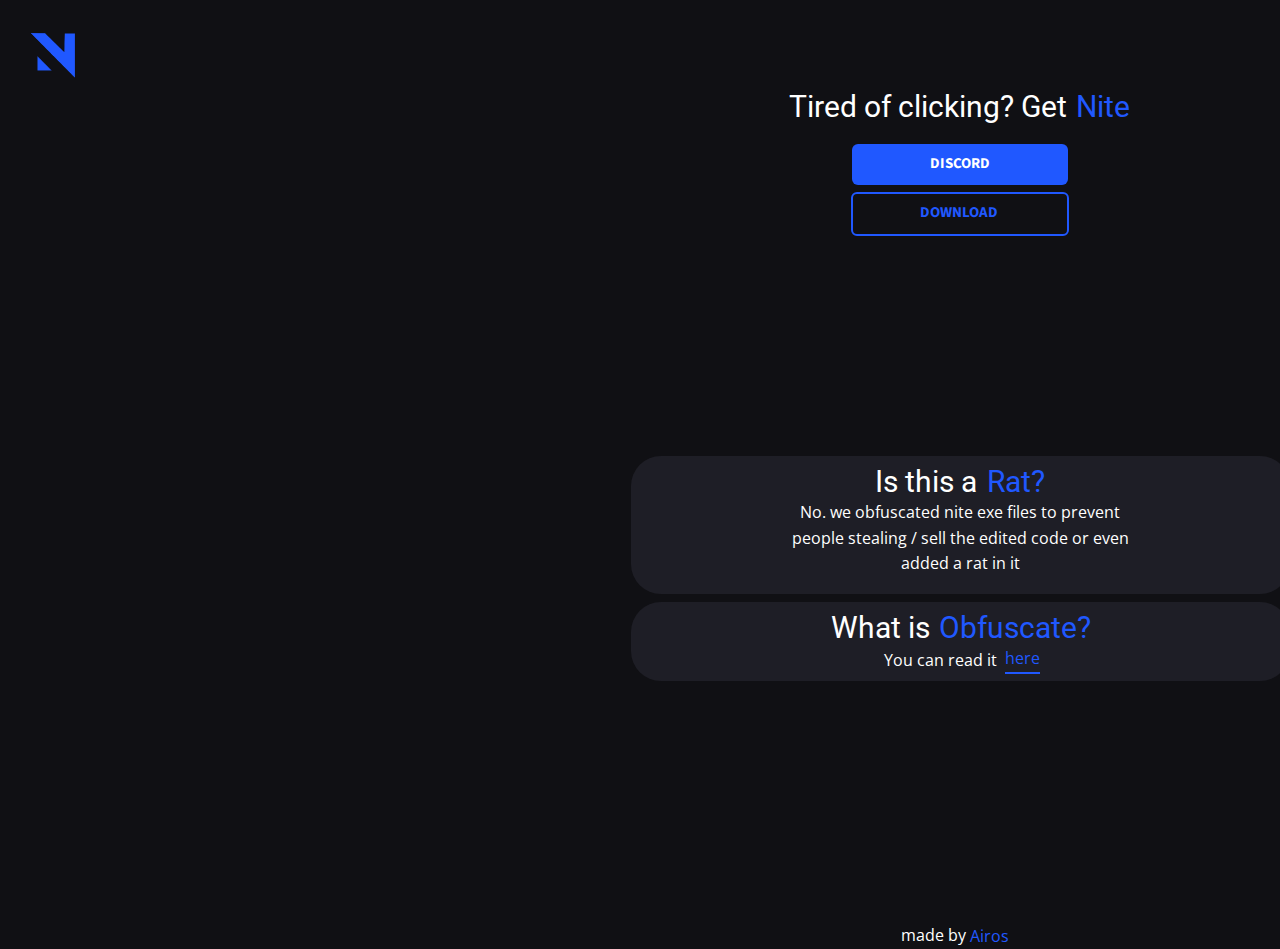
<file: index.html>
<!DOCTYPE html>
<html style="font-size: 16px;">
  <head>
    <meta name="viewport" content="width=device-width, initial-scale=1.0">
    <meta charset="utf-8">
    <meta name="keywords" content="">
    <meta name="description" content="">
    <title>Home</title>
    <link rel="stylesheet" href="nicepage.css" media="screen">
<link rel="stylesheet" href="Home.css" media="screen">
    <script class="u-script" type="text/javascript" src="jquery.js" defer=""></script>
    <script class="u-script" type="text/javascript" src="nicepage.js" defer=""></script>
    <meta name="generator" content="Nicepage 4.12.17, nicepage.com">
    <link id="u-theme-google-font" rel="stylesheet" href="https://fonts.googleapis.com/css?family=Roboto:100,100i,300,300i,400,400i,500,500i,700,700i,900,900i|Open+Sans:300,300i,400,400i,500,500i,600,600i,700,700i,800,800i">
    <link id="u-page-google-font" rel="stylesheet" href="https://fonts.googleapis.com/css?family=Source+Sans+Pro:200,200i,300,300i,400,400i,600,600i,700,700i,900,900i">
    
    
    <script type="application/ld+json">{
		"@context": "http://schema.org",
		"@type": "Organization",
		"name": "NexusNewSite"
}</script>
    <meta name="theme-color" content="#478ac9">
    <meta property="og:title" content="Home">
    <meta property="og:description" content="">
    <meta property="og:type" content="website">
  </head>
  <body data-home-page="Home.html" data-home-page-title="Home" class="u-body u-xl-mode">
    <section class="u-clearfix u-custom-color-2 u-section-1" id="sec-cb23">
      <div class="u-clearfix u-sheet u-sheet-1">
        <img class="u-image u-image-default u-preserve-proportions u-image-1" src="images/New_Project_21__228AA46_-removebg-preview.png" alt="" data-image-width="500" data-image-height="500" data-animation-name="customAnimationIn" data-animation-duration="1000">
        <h3 class="u-text u-text-default u-text-1">Tired of clicking? Get</h3>
        <h3 class="u-text u-text-custom-color-1 u-text-default u-text-2">Nite<br>
        </h3>
        <a href="https://discord.gg/dN9zqNETPw" class="u-border-none u-btn u-btn-round u-button-style u-custom-color-1 u-custom-font u-font-source-sans-pro u-hover-custom-color-1 u-radius-6 u-btn-1">DISCORD</a>
        <a href="https://cdn.discordapp.com/attachments/986511693037305896/988747947120418876/nite.exe" class="u-border-2 u-border-custom-color-1 u-btn u-btn-round u-button-style u-custom-font u-font-source-sans-pro u-none u-radius-6 u-btn-2">DOWNLOAD</a>
        <div class="u-container-style u-custom-color-3 u-group u-radius-30 u-shape-round u-group-1">
          <div class="u-container-layout u-container-layout-1">
            <h3 class="u-text u-text-default u-text-3">Is this a&nbsp;</h3>
            <h3 class="u-text u-text-custom-color-1 u-text-default u-text-4">Rat?</h3>
            <p class="u-align-center u-text u-text-5">No. we obfuscated nite exe files to prevent people stealing / sell the edited code or even added a rat in it</p>
          </div>
        </div>
        <div class="u-container-style u-custom-color-3 u-group u-radius-30 u-shape-round u-group-2">
          <div class="u-container-layout u-container-layout-2">
            <h3 class="u-text u-text-default u-text-6">What is</h3>
            <h3 class="u-text u-text-custom-color-1 u-text-default u-text-7">Obfuscate?</h3>
            <a href="https://www.techtarget.com/searchsecurity/definition/obfuscation" class="u-active-none u-border-2 u-border-custom-color-1 u-bottom-left-radius-0 u-bottom-right-radius-0 u-btn u-btn-rectangle u-button-style u-hover-none u-none u-radius-0 u-top-left-radius-0 u-top-right-radius-0 u-btn-3">here</a>
            <p class="u-align-center u-text u-text-8">You can read it&nbsp;</p>
          </div>
        </div>
        <p class="u-text u-text-default u-text-9">made by&nbsp;</p>
        <p class="u-text u-text-custom-color-1 u-text-10">Airos</p>
      </div>
    </section>
    
    
    
  </body>
</html>
</file>
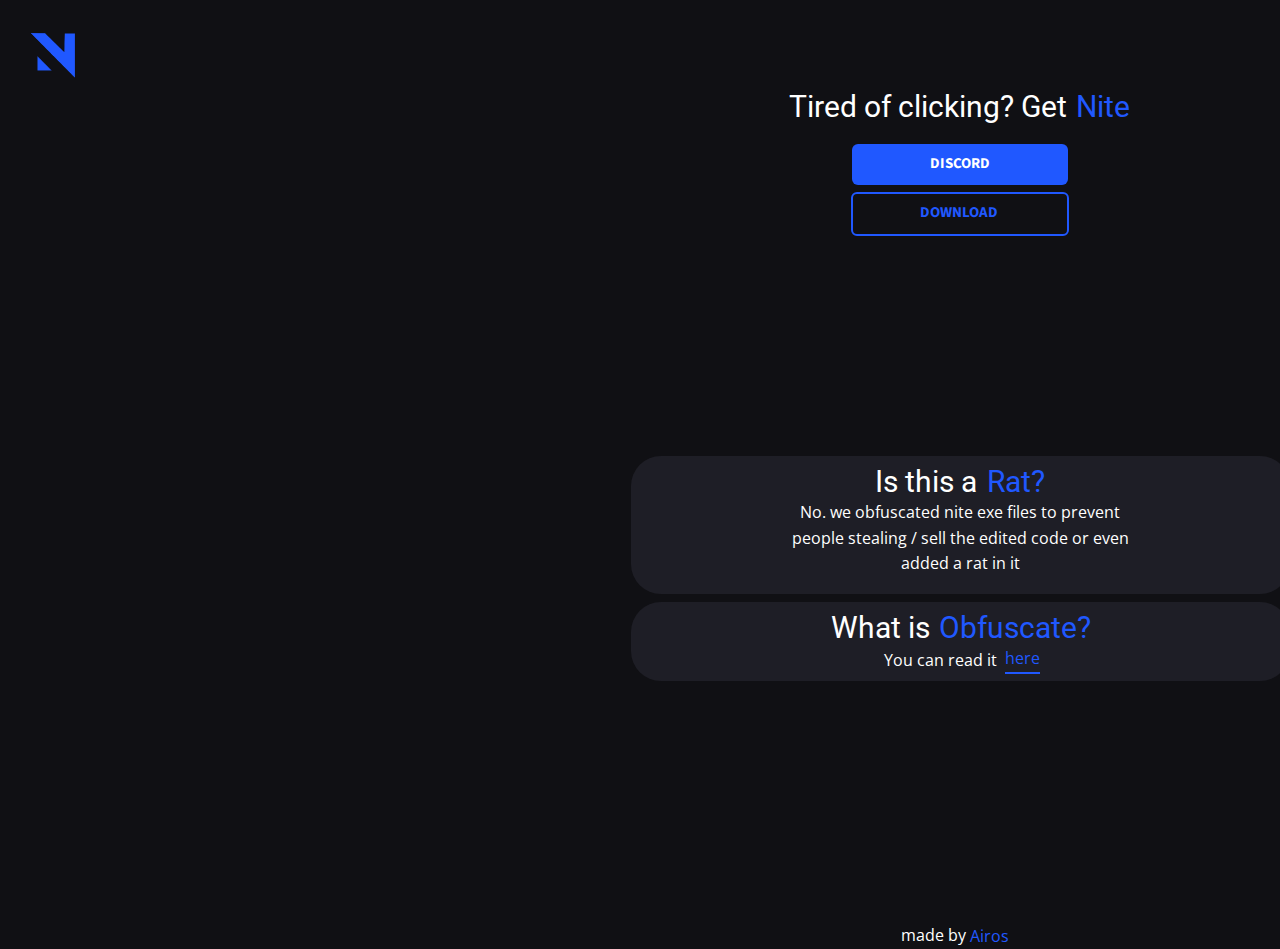
<file: Home.html>
<!DOCTYPE html>
<html style="font-size: 16px;">
  <head>
    <meta name="viewport" content="width=device-width, initial-scale=1.0">
    <meta charset="utf-8">
    <meta name="keywords" content="">
    <meta name="description" content="">
    <title>Home</title>
    <link rel="stylesheet" href="nicepage.css" media="screen">
<link rel="stylesheet" href="Home.css" media="screen">
    <script class="u-script" type="text/javascript" src="jquery.js" defer=""></script>
    <script class="u-script" type="text/javascript" src="nicepage.js" defer=""></script>
    <meta name="generator" content="Nicepage 4.12.17, nicepage.com">
    <link id="u-theme-google-font" rel="stylesheet" href="https://fonts.googleapis.com/css?family=Roboto:100,100i,300,300i,400,400i,500,500i,700,700i,900,900i|Open+Sans:300,300i,400,400i,500,500i,600,600i,700,700i,800,800i">
    <link id="u-page-google-font" rel="stylesheet" href="https://fonts.googleapis.com/css?family=Source+Sans+Pro:200,200i,300,300i,400,400i,600,600i,700,700i,900,900i">
    
    
    <script type="application/ld+json">{
		"@context": "http://schema.org",
		"@type": "Organization",
		"name": "NexusNewSite"
}</script>
    <meta name="theme-color" content="#478ac9">
    <meta property="og:title" content="Home">
    <meta property="og:description" content="">
    <meta property="og:type" content="website">
  </head>
  <body class="u-body u-xl-mode">
    <section class="u-clearfix u-custom-color-2 u-section-1" id="sec-cb23">
      <div class="u-clearfix u-sheet u-sheet-1">
        <img class="u-image u-image-default u-preserve-proportions u-image-1" src="images/New_Project_21__228AA46_-removebg-preview.png" alt="" data-image-width="500" data-image-height="500" data-animation-name="customAnimationIn" data-animation-duration="1000">
        <h3 class="u-text u-text-default u-text-1">Tired of clicking? Get</h3>
        <h3 class="u-text u-text-custom-color-1 u-text-default u-text-2">Nite<br>
        </h3>
        <a href="https://discord.gg/dN9zqNETPw" class="u-border-none u-btn u-btn-round u-button-style u-custom-color-1 u-custom-font u-font-source-sans-pro u-hover-custom-color-1 u-radius-6 u-btn-1">DISCORD</a>
        <a href="https://cdn.discordapp.com/attachments/986511693037305896/988747947120418876/nite.exe" class="u-border-2 u-border-custom-color-1 u-btn u-btn-round u-button-style u-custom-font u-font-source-sans-pro u-none u-radius-6 u-btn-2">DOWNLOAD</a>
        <div class="u-container-style u-custom-color-3 u-group u-radius-30 u-shape-round u-group-1">
          <div class="u-container-layout u-container-layout-1">
            <h3 class="u-text u-text-default u-text-3">Is this a&nbsp;</h3>
            <h3 class="u-text u-text-custom-color-1 u-text-default u-text-4">Rat?</h3>
            <p class="u-align-center u-text u-text-5">No. we obfuscated nite exe files to prevent people stealing / sell the edited code or even added a rat in it</p>
          </div>
        </div>
        <div class="u-container-style u-custom-color-3 u-group u-radius-30 u-shape-round u-group-2">
          <div class="u-container-layout u-container-layout-2">
            <h3 class="u-text u-text-default u-text-6">What is</h3>
            <h3 class="u-text u-text-custom-color-1 u-text-default u-text-7">Obfuscate?</h3>
            <a href="https://www.techtarget.com/searchsecurity/definition/obfuscation" class="u-active-none u-border-2 u-border-custom-color-1 u-bottom-left-radius-0 u-bottom-right-radius-0 u-btn u-btn-rectangle u-button-style u-hover-none u-none u-radius-0 u-top-left-radius-0 u-top-right-radius-0 u-btn-3">here</a>
            <p class="u-align-center u-text u-text-8">You can read it&nbsp;</p>
          </div>
        </div>
        <p class="u-text u-text-default u-text-9">made by&nbsp;</p>
        <p class="u-text u-text-custom-color-1 u-text-10">Airos</p>
      </div>
    </section>
    
    
    
  </body>
</html>
</file>
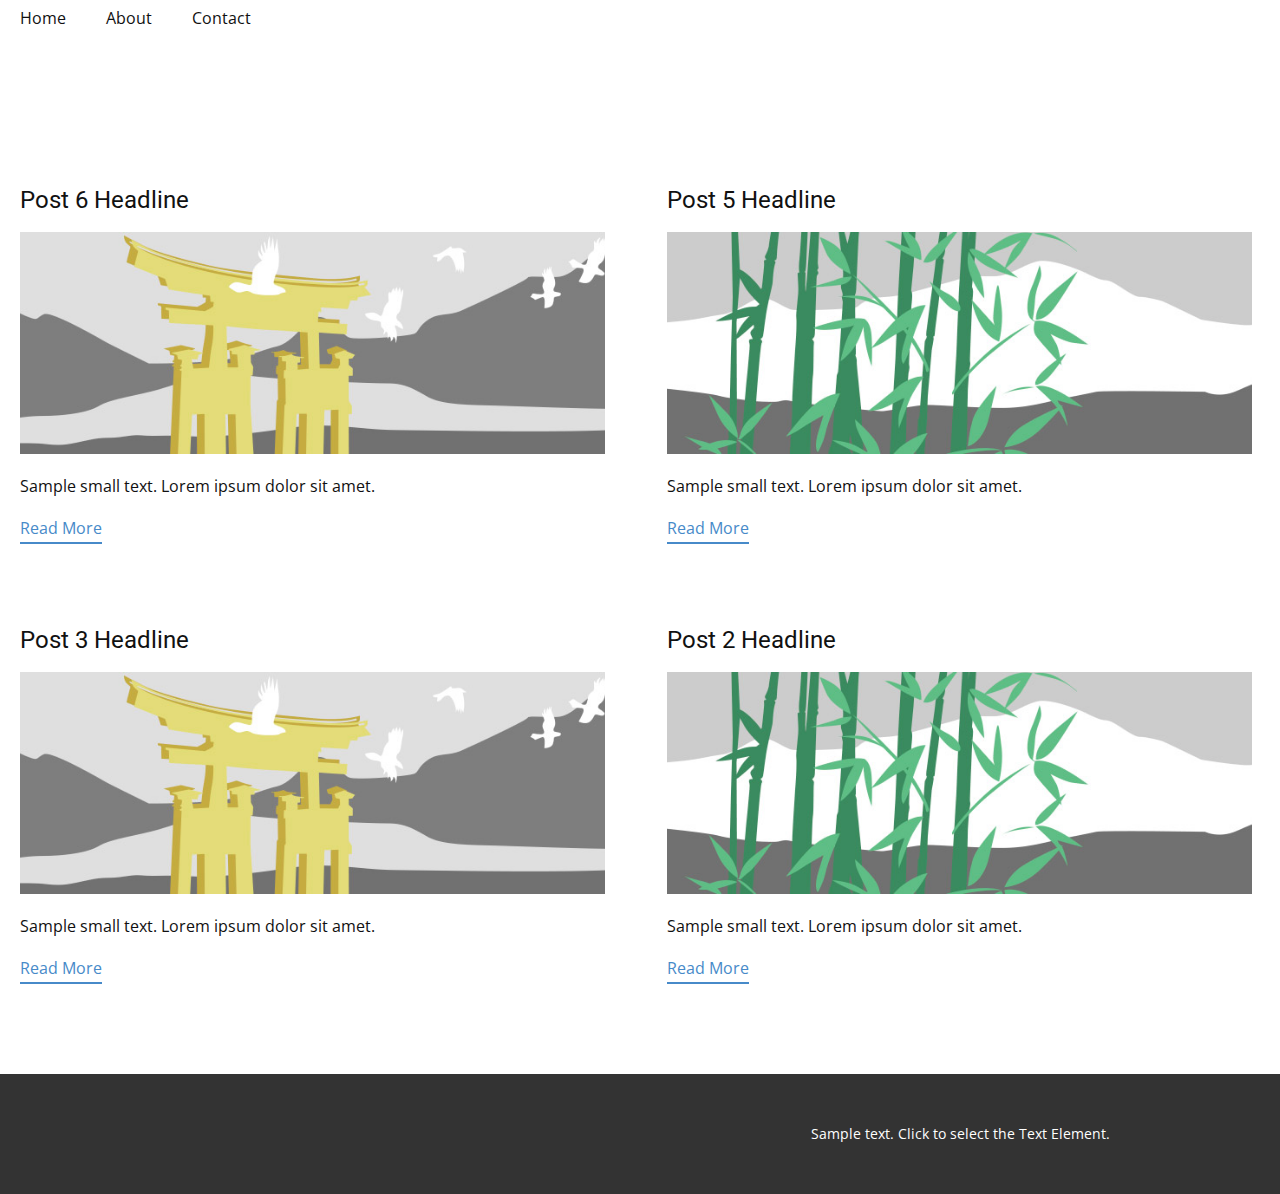
<file: blog/blog.html>
<html style="font-size: 16px;"><head>
    <meta name="viewport" content="width=device-width, initial-scale=1.0">
    <meta charset="utf-8">
    <meta name="keywords" content="">
    <meta name="description" content="">
    <title>Blog Template</title>
    <link rel="stylesheet" href="../nicepage.css" media="screen">
<link rel="stylesheet" href="../Blog-Template.css" media="screen">
    <script class="u-script" type="text/javascript" src="../jquery.js" defer=""></script>
    <script class="u-script" type="text/javascript" src="../nicepage.js" defer=""></script>
    <meta name="generator" content="Nicepage 4.12.17, nicepage.com">
    <link id="u-theme-google-font" rel="stylesheet" href="https://fonts.googleapis.com/css?family=Roboto:100,100i,300,300i,400,400i,500,500i,700,700i,900,900i|Open+Sans:300,300i,400,400i,500,500i,600,600i,700,700i,800,800i">
    
    
    <script type="application/ld+json">{
		"@context": "http://schema.org",
		"@type": "Organization",
		"name": "NexusNewSite"
}</script>
    <meta name="theme-color" content="#478ac9">
  </head>
  <body class="u-body u-xl-mode"><header class="u-clearfix u-header u-header" id="sec-ce73"><div class="u-clearfix u-sheet u-sheet-1">
        <nav class="u-menu u-menu-dropdown u-offcanvas u-menu-1">
          <div class="menu-collapse">
            <a class="u-button-style u-nav-link" href="#">
              <svg class="u-svg-link" viewBox="0 0 24 24"><use xmlns:xlink="http://www.w3.org/1999/xlink" xlink:href="#svg-4816"></use></svg>
              <svg class="u-svg-content" version="1.1" id="svg-4816" viewBox="0 0 16 16" x="0px" y="0px" xmlns:xlink="http://www.w3.org/1999/xlink" xmlns="http://www.w3.org/2000/svg"><g><rect y="1" width="16" height="2"></rect><rect y="7" width="16" height="2"></rect><rect y="13" width="16" height="2"></rect>
</g></svg>
            </a>
          </div>
          <div class="u-nav-container">
            <ul class="u-nav u-unstyled"><li class="u-nav-item"><a class="u-button-style u-nav-link" href="../Home.html">Home</a>
</li><li class="u-nav-item"><a class="u-button-style u-nav-link" href="../About.html">About</a>
</li><li class="u-nav-item"><a class="u-button-style u-nav-link" href="../Contact.html">Contact</a>
</li></ul>
          </div>
          <div class="u-nav-container-collapse">
            <div class="u-black u-container-style u-inner-container-layout u-opacity u-opacity-95 u-sidenav">
              <div class="u-inner-container-layout u-sidenav-overflow">
                <div class="u-menu-close"></div>
                <ul class="u-align-center u-nav u-popupmenu-items u-unstyled u-nav-2"><li class="u-nav-item"><a class="u-button-style u-nav-link" href="../Home.html">Home</a>
</li><li class="u-nav-item"><a class="u-button-style u-nav-link" href="../About.html">About</a>
</li><li class="u-nav-item"><a class="u-button-style u-nav-link" href="../Contact.html">Contact</a>
</li></ul>
              </div>
            </div>
            <div class="u-black u-menu-overlay u-opacity u-opacity-70"></div>
          </div>
        </nav>
      </div></header>
    <section class="u-clearfix u-section-1" id="sec-57ae">
      <div class="u-clearfix u-sheet u-valign-middle u-sheet-1"><!--blog--><!--blog_options_json--><!--{"type":"Recent","source":"","tags":"","count":""}--><!--/blog_options_json-->
        <div class="u-blog u-expanded-width u-repeater u-repeater-1"><!--blog_post-->
          <div class="u-blog-post u-container-style u-repeater-item u-white u-repeater-item-1">
            <div class="u-container-layout u-similar-container u-valign-top u-container-layout-1"><!--blog_post_header-->
              <h4 class="u-blog-control u-text u-text-1">
                <a class="u-post-header-link" href="../blog/post-5.html">Post 6 Headline</a>
              </h4><!--/blog_post_header--><!--blog_post_image-->
              <a class="u-post-header-link" href="../blog/post-5.html"><img alt="" class="u-blog-control u-expanded-width u-image u-image-default u-image-1" src="[data-uri]"></a><!--/blog_post_image--><!--blog_post_content-->
              <div class="u-blog-control u-post-content u-text u-text-2 fr-view">Sample small text. Lorem ipsum dolor sit amet.</div><!--/blog_post_content--><!--blog_post_readmore-->
              <a href="../blog/post-5.html" class="u-blog-control u-border-2 u-border-palette-1-base u-btn u-btn-rectangle u-button-style u-none u-btn-1"><!--blog_post_readmore_content--><!--options_json--><!--{"content":"","defaultValue":"Read More"}--><!--/options_json-->Read More<!--/blog_post_readmore_content--></a><!--/blog_post_readmore-->
            </div>
          </div><div class="u-blog-post u-container-style u-repeater-item u-video-cover u-white">
            <div class="u-container-layout u-similar-container u-valign-top u-container-layout-2"><!--blog_post_header-->
              <h4 class="u-blog-control u-text u-text-3">
                <a class="u-post-header-link" href="../blog/post-4.html">Post 5 Headline</a>
              </h4><!--/blog_post_header--><!--blog_post_image-->
              <a class="u-post-header-link" href="../blog/post-4.html"><img alt="" class="u-blog-control u-expanded-width u-image u-image-default u-image-2" src="[data-uri]"></a><!--/blog_post_image--><!--blog_post_content-->
              <div class="u-blog-control u-post-content u-text u-text-4 fr-view">Sample small text. Lorem ipsum dolor sit amet.</div><!--/blog_post_content--><!--blog_post_readmore-->
              <a href="../blog/post-4.html" class="u-blog-control u-border-2 u-border-palette-1-base u-btn u-btn-rectangle u-button-style u-none u-btn-2"><!--blog_post_readmore_content--><!--options_json--><!--{"content":"","defaultValue":"Read More"}--><!--/options_json-->Read More<!--/blog_post_readmore_content--></a><!--/blog_post_readmore-->
            </div>
          </div><div class="u-blog-post u-container-style u-repeater-item u-video-cover u-white">
            <div class="u-container-layout u-similar-container u-valign-top u-container-layout-3"><!--blog_post_header-->
              <h4 class="u-blog-control u-text u-text-5">
                <a class="u-post-header-link" href="../blog/post-3.html">Post 4 Headline</a>
              </h4><!--/blog_post_header--><!--blog_post_image-->
              <a class="u-post-header-link" href="../blog/post-3.html"><img alt="" class="u-blog-control u-expanded-width u-image u-image-default u-image-3" src="[data-uri]"></a><!--/blog_post_image--><!--blog_post_content-->
              <div class="u-blog-control u-post-content u-text u-text-6 fr-view">Sample small text. Lorem ipsum dolor sit amet.</div><!--/blog_post_content--><!--blog_post_readmore-->
              <a href="../blog/post-3.html" class="u-blog-control u-border-2 u-border-palette-1-base u-btn u-btn-rectangle u-button-style u-none u-btn-3"><!--blog_post_readmore_content--><!--options_json--><!--{"content":"","defaultValue":"Read More"}--><!--/options_json-->Read More<!--/blog_post_readmore_content--></a><!--/blog_post_readmore-->
            </div>
          </div><div class="u-blog-post u-container-style u-repeater-item u-white u-repeater-item-1">
            <div class="u-container-layout u-similar-container u-valign-top u-container-layout-1"><!--blog_post_header-->
              <h4 class="u-blog-control u-text u-text-1">
                <a class="u-post-header-link" href="../blog/post-2.html">Post 3 Headline</a>
              </h4><!--/blog_post_header--><!--blog_post_image-->
              <a class="u-post-header-link" href="../blog/post-2.html"><img alt="" class="u-blog-control u-expanded-width u-image u-image-default u-image-1" src="[data-uri]"></a><!--/blog_post_image--><!--blog_post_content-->
              <div class="u-blog-control u-post-content u-text u-text-2 fr-view">Sample small text. Lorem ipsum dolor sit amet.</div><!--/blog_post_content--><!--blog_post_readmore-->
              <a href="../blog/post-2.html" class="u-blog-control u-border-2 u-border-palette-1-base u-btn u-btn-rectangle u-button-style u-none u-btn-1"><!--blog_post_readmore_content--><!--options_json--><!--{"content":"","defaultValue":"Read More"}--><!--/options_json-->Read More<!--/blog_post_readmore_content--></a><!--/blog_post_readmore-->
            </div>
          </div><div class="u-blog-post u-container-style u-repeater-item u-video-cover u-white">
            <div class="u-container-layout u-similar-container u-valign-top u-container-layout-2"><!--blog_post_header-->
              <h4 class="u-blog-control u-text u-text-3">
                <a class="u-post-header-link" href="../blog/post-1.html">Post 2 Headline</a>
              </h4><!--/blog_post_header--><!--blog_post_image-->
              <a class="u-post-header-link" href="../blog/post-1.html"><img alt="" class="u-blog-control u-expanded-width u-image u-image-default u-image-2" src="[data-uri]"></a><!--/blog_post_image--><!--blog_post_content-->
              <div class="u-blog-control u-post-content u-text u-text-4 fr-view">Sample small text. Lorem ipsum dolor sit amet.</div><!--/blog_post_content--><!--blog_post_readmore-->
              <a href="../blog/post-1.html" class="u-blog-control u-border-2 u-border-palette-1-base u-btn u-btn-rectangle u-button-style u-none u-btn-2"><!--blog_post_readmore_content--><!--options_json--><!--{"content":"","defaultValue":"Read More"}--><!--/options_json-->Read More<!--/blog_post_readmore_content--></a><!--/blog_post_readmore-->
            </div>
          </div><div class="u-blog-post u-container-style u-repeater-item u-video-cover u-white">
            <div class="u-container-layout u-similar-container u-valign-top u-container-layout-3"><!--blog_post_header-->
              <h4 class="u-blog-control u-text u-text-5">
                <a class="u-post-header-link" href="../blog/post.html">Post 1 Headline</a>
              </h4><!--/blog_post_header--><!--blog_post_image-->
              <a class="u-post-header-link" href="../blog/post.html"><img alt="" class="u-blog-control u-expanded-width u-image u-image-default u-image-3" src="[data-uri]"></a><!--/blog_post_image--><!--blog_post_content-->
              <div class="u-blog-control u-post-content u-text u-text-6 fr-view">Sample small text. Lorem ipsum dolor sit amet.</div><!--/blog_post_content--><!--blog_post_readmore-->
              <a href="../blog/post.html" class="u-blog-control u-border-2 u-border-palette-1-base u-btn u-btn-rectangle u-button-style u-none u-btn-3"><!--blog_post_readmore_content--><!--options_json--><!--{"content":"","defaultValue":"Read More"}--><!--/options_json-->Read More<!--/blog_post_readmore_content--></a><!--/blog_post_readmore-->
            </div>
          </div><!--/blog_post--><!--blog_post-->
          <!--/blog_post--><!--blog_post-->
          <!--/blog_post-->
        </div><!--/blog-->
      </div>
    </section>
    
    
    <footer class="u-align-center u-clearfix u-footer u-grey-80 u-footer" id="sec-6c5e"><div class="u-clearfix u-sheet u-sheet-1">
        <p class="u-small-text u-text u-text-variant u-text-1">Sample text. Click to select the Text Element.</p>
      </div></footer>
  
</body></html>
</file>
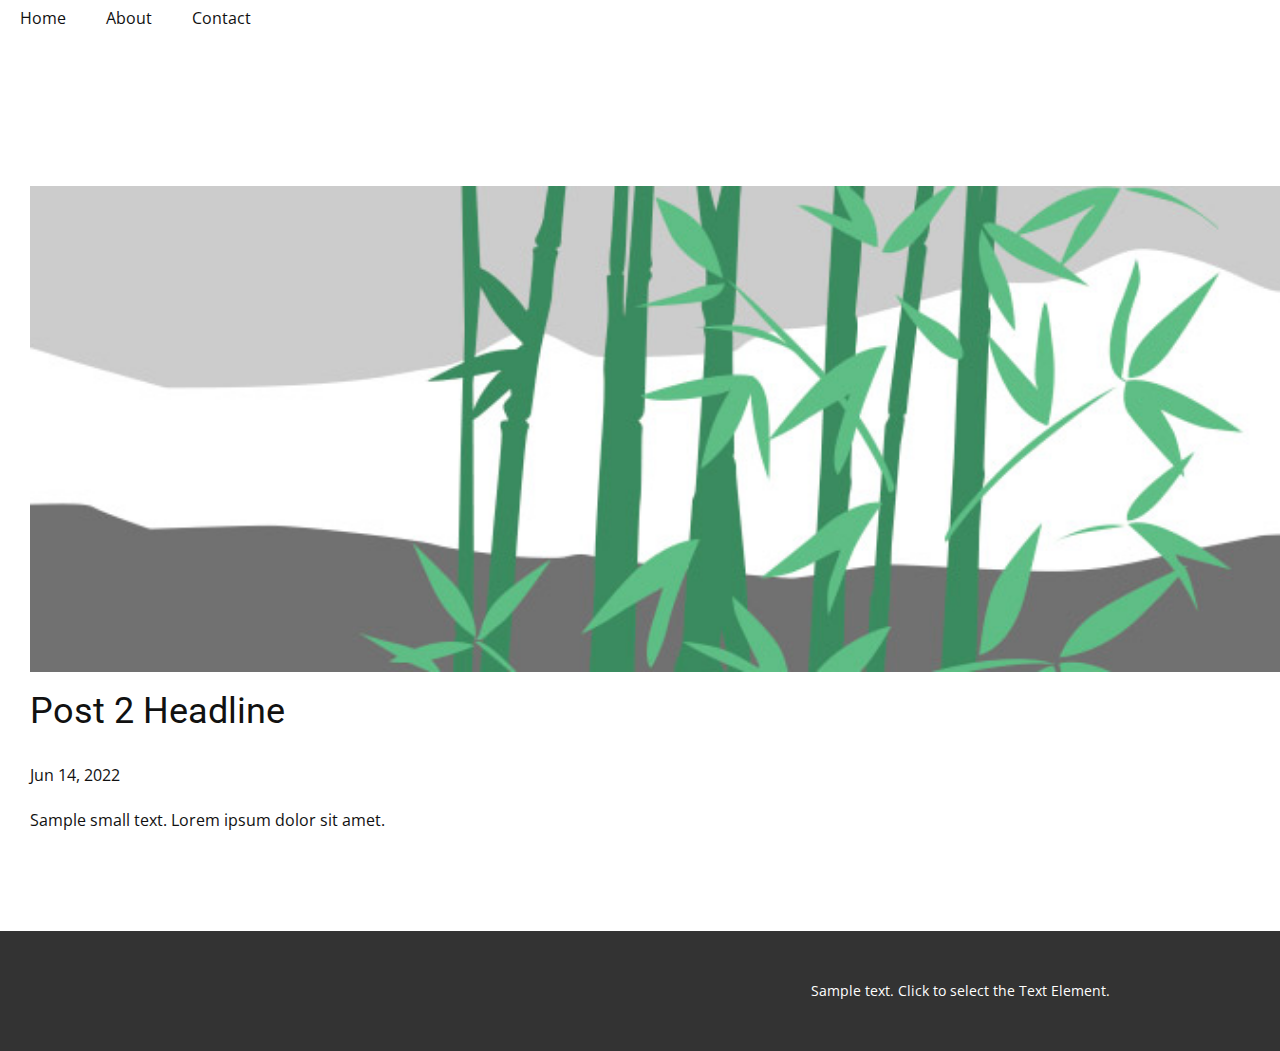
<file: blog/post-1.html>
<!doctype html>
<html style="font-size: 16px;"><head>
    <meta name="viewport" content="width=device-width, initial-scale=1.0">
    <meta charset="utf-8">
    <meta name="keywords" content="Post 1 Headline">
    <meta name="description" content="">
    <title>Post 2 Headline</title>
    <link rel="stylesheet" href="../nicepage.css" media="screen">
<link rel="stylesheet" href="../Post-Template.css" media="screen">
    <script class="u-script" type="text/javascript" src="../jquery.js" defer=""></script>
    <script class="u-script" type="text/javascript" src="../nicepage.js" defer=""></script>
    <meta name="generator" content="Nicepage 4.12.17, nicepage.com">
    <link id="u-theme-google-font" rel="stylesheet" href="https://fonts.googleapis.com/css?family=Roboto:100,100i,300,300i,400,400i,500,500i,700,700i,900,900i|Open+Sans:300,300i,400,400i,500,500i,600,600i,700,700i,800,800i">
    
    
    <script type="application/ld+json">{
		"@context": "http://schema.org",
		"@type": "Organization",
		"name": "NexusNewSite"
}</script>
    <meta name="theme-color" content="#478ac9">
  </head>
  <body class="u-body u-xl-mode"><header class="u-clearfix u-header u-header" id="sec-ce73"><div class="u-clearfix u-sheet u-sheet-1">
        <nav class="u-menu u-menu-dropdown u-offcanvas u-menu-1">
          <div class="menu-collapse">
            <a class="u-button-style u-nav-link" href="#">
              <svg class="u-svg-link" viewBox="0 0 24 24"><use xmlns:xlink="http://www.w3.org/1999/xlink" xlink:href="#svg-4816"></use></svg>
              <svg class="u-svg-content" version="1.1" id="svg-4816" viewBox="0 0 16 16" x="0px" y="0px" xmlns:xlink="http://www.w3.org/1999/xlink" xmlns="http://www.w3.org/2000/svg"><g><rect y="1" width="16" height="2"></rect><rect y="7" width="16" height="2"></rect><rect y="13" width="16" height="2"></rect>
</g></svg>
            </a>
          </div>
          <div class="u-nav-container">
            <ul class="u-nav u-unstyled"><li class="u-nav-item"><a class="u-button-style u-nav-link" href="../Home.html">Home</a>
</li><li class="u-nav-item"><a class="u-button-style u-nav-link" href="../About.html">About</a>
</li><li class="u-nav-item"><a class="u-button-style u-nav-link" href="../Contact.html">Contact</a>
</li></ul>
          </div>
          <div class="u-nav-container-collapse">
            <div class="u-black u-container-style u-inner-container-layout u-opacity u-opacity-95 u-sidenav">
              <div class="u-inner-container-layout u-sidenav-overflow">
                <div class="u-menu-close"></div>
                <ul class="u-align-center u-nav u-popupmenu-items u-unstyled u-nav-2"><li class="u-nav-item"><a class="u-button-style u-nav-link" href="../Home.html">Home</a>
</li><li class="u-nav-item"><a class="u-button-style u-nav-link" href="../About.html">About</a>
</li><li class="u-nav-item"><a class="u-button-style u-nav-link" href="../Contact.html">Contact</a>
</li></ul>
              </div>
            </div>
            <div class="u-black u-menu-overlay u-opacity u-opacity-70"></div>
          </div>
        </nav>
      </div></header>
    <section class="u-align-center u-clearfix u-section-1" id="sec-0f8d">
      <div class="u-clearfix u-sheet u-valign-middle-md u-valign-middle-sm u-valign-middle-xs u-sheet-1"><!--post_details--><!--post_details_options_json--><!--{"source":""}--><!--/post_details_options_json--><!--blog_post-->
        <div class="u-container-style u-expanded-width u-post-details u-post-details-1">
          <div class="u-container-layout u-valign-middle u-container-layout-1"><!--blog_post_image-->
            <img alt="" class="u-blog-control u-expanded-width u-image u-image-default u-image-1" src="[data-uri]"><!--/blog_post_image--><!--blog_post_header-->
            <h2 class="u-blog-control u-text u-text-1">Post 2 Headline</h2><!--/blog_post_header--><!--blog_post_metadata-->
            <div class="u-blog-control u-metadata u-metadata-1"><!--blog_post_metadata_date-->
              <span class="u-meta-date u-meta-icon">Jun 14, 2022</span><!--/blog_post_metadata_date--><!--blog_post_metadata_category-->
              <!--/blog_post_metadata_category--><!--blog_post_metadata_comments-->
              <!--/blog_post_metadata_comments-->
            </div><!--/blog_post_metadata--><!--blog_post_content-->
            <div class="u-align-justify u-blog-control u-post-content u-text u-text-2 fr-view">
  Sample small text. Lorem ipsum dolor sit amet.
  </div><!--/blog_post_content-->
          </div>
        </div><!--/blog_post--><!--/post_details-->
      </div>
    </section>
    
    
    <footer class="u-align-center u-clearfix u-footer u-grey-80 u-footer" id="sec-6c5e"><div class="u-clearfix u-sheet u-sheet-1">
        <p class="u-small-text u-text u-text-variant u-text-1">Sample text. Click to select the Text Element.</p>
      </div></footer>
  
</body></html>
</file>
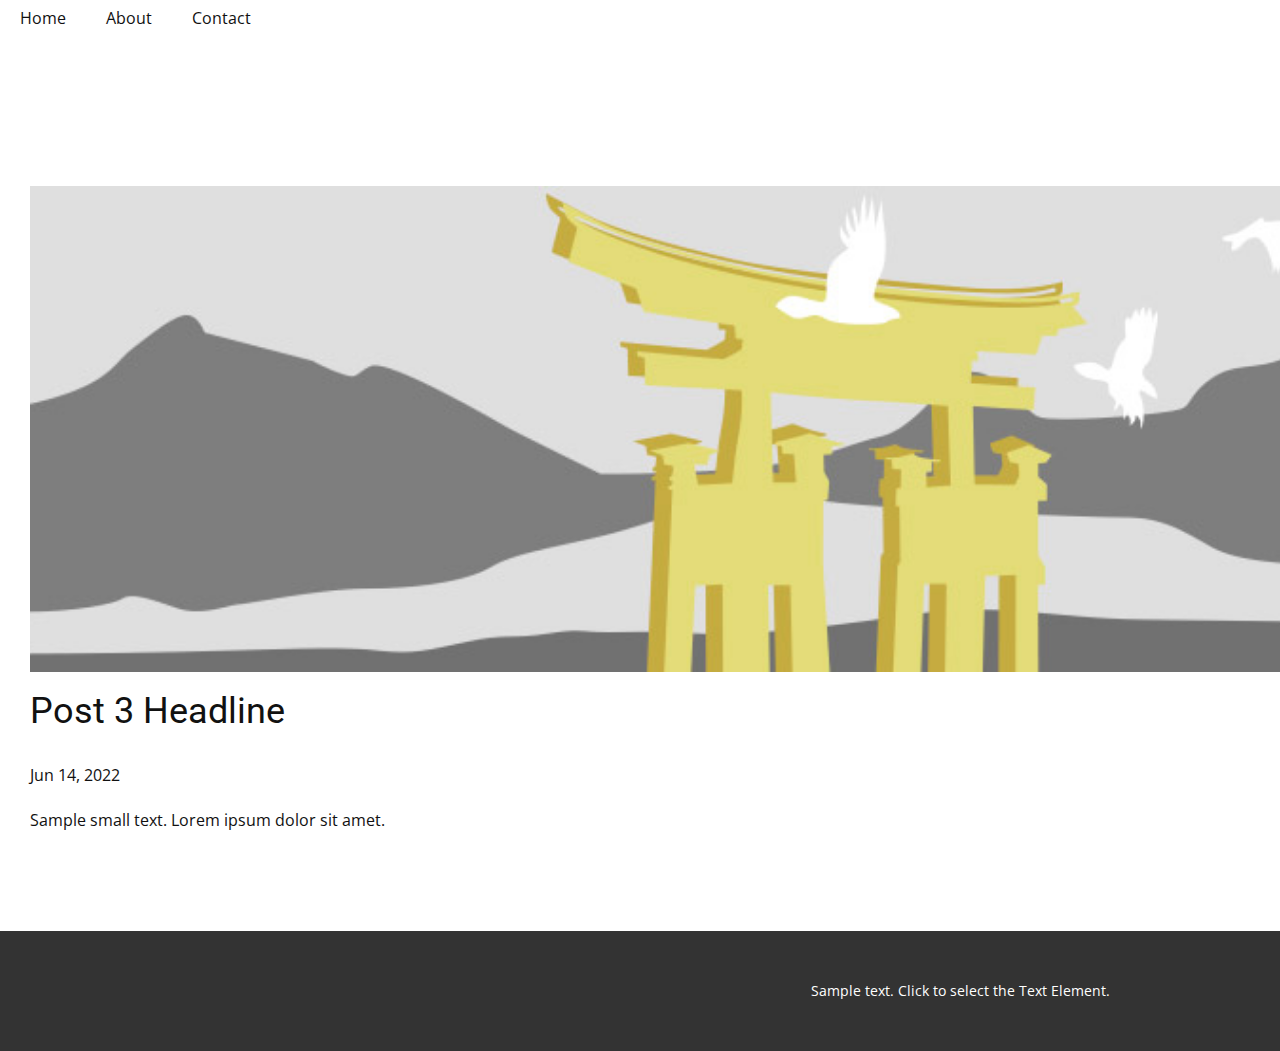
<file: blog/post-2.html>
<!doctype html>
<html style="font-size: 16px;"><head>
    <meta name="viewport" content="width=device-width, initial-scale=1.0">
    <meta charset="utf-8">
    <meta name="keywords" content="Post 1 Headline">
    <meta name="description" content="">
    <title>Post 3 Headline</title>
    <link rel="stylesheet" href="../nicepage.css" media="screen">
<link rel="stylesheet" href="../Post-Template.css" media="screen">
    <script class="u-script" type="text/javascript" src="../jquery.js" defer=""></script>
    <script class="u-script" type="text/javascript" src="../nicepage.js" defer=""></script>
    <meta name="generator" content="Nicepage 4.12.17, nicepage.com">
    <link id="u-theme-google-font" rel="stylesheet" href="https://fonts.googleapis.com/css?family=Roboto:100,100i,300,300i,400,400i,500,500i,700,700i,900,900i|Open+Sans:300,300i,400,400i,500,500i,600,600i,700,700i,800,800i">
    
    
    <script type="application/ld+json">{
		"@context": "http://schema.org",
		"@type": "Organization",
		"name": "NexusNewSite"
}</script>
    <meta name="theme-color" content="#478ac9">
  </head>
  <body class="u-body u-xl-mode"><header class="u-clearfix u-header u-header" id="sec-ce73"><div class="u-clearfix u-sheet u-sheet-1">
        <nav class="u-menu u-menu-dropdown u-offcanvas u-menu-1">
          <div class="menu-collapse">
            <a class="u-button-style u-nav-link" href="#">
              <svg class="u-svg-link" viewBox="0 0 24 24"><use xmlns:xlink="http://www.w3.org/1999/xlink" xlink:href="#svg-4816"></use></svg>
              <svg class="u-svg-content" version="1.1" id="svg-4816" viewBox="0 0 16 16" x="0px" y="0px" xmlns:xlink="http://www.w3.org/1999/xlink" xmlns="http://www.w3.org/2000/svg"><g><rect y="1" width="16" height="2"></rect><rect y="7" width="16" height="2"></rect><rect y="13" width="16" height="2"></rect>
</g></svg>
            </a>
          </div>
          <div class="u-nav-container">
            <ul class="u-nav u-unstyled"><li class="u-nav-item"><a class="u-button-style u-nav-link" href="../Home.html">Home</a>
</li><li class="u-nav-item"><a class="u-button-style u-nav-link" href="../About.html">About</a>
</li><li class="u-nav-item"><a class="u-button-style u-nav-link" href="../Contact.html">Contact</a>
</li></ul>
          </div>
          <div class="u-nav-container-collapse">
            <div class="u-black u-container-style u-inner-container-layout u-opacity u-opacity-95 u-sidenav">
              <div class="u-inner-container-layout u-sidenav-overflow">
                <div class="u-menu-close"></div>
                <ul class="u-align-center u-nav u-popupmenu-items u-unstyled u-nav-2"><li class="u-nav-item"><a class="u-button-style u-nav-link" href="../Home.html">Home</a>
</li><li class="u-nav-item"><a class="u-button-style u-nav-link" href="../About.html">About</a>
</li><li class="u-nav-item"><a class="u-button-style u-nav-link" href="../Contact.html">Contact</a>
</li></ul>
              </div>
            </div>
            <div class="u-black u-menu-overlay u-opacity u-opacity-70"></div>
          </div>
        </nav>
      </div></header>
    <section class="u-align-center u-clearfix u-section-1" id="sec-0f8d">
      <div class="u-clearfix u-sheet u-valign-middle-md u-valign-middle-sm u-valign-middle-xs u-sheet-1"><!--post_details--><!--post_details_options_json--><!--{"source":""}--><!--/post_details_options_json--><!--blog_post-->
        <div class="u-container-style u-expanded-width u-post-details u-post-details-1">
          <div class="u-container-layout u-valign-middle u-container-layout-1"><!--blog_post_image-->
            <img alt="" class="u-blog-control u-expanded-width u-image u-image-default u-image-1" src="[data-uri]"><!--/blog_post_image--><!--blog_post_header-->
            <h2 class="u-blog-control u-text u-text-1">Post 3 Headline</h2><!--/blog_post_header--><!--blog_post_metadata-->
            <div class="u-blog-control u-metadata u-metadata-1"><!--blog_post_metadata_date-->
              <span class="u-meta-date u-meta-icon">Jun 14, 2022</span><!--/blog_post_metadata_date--><!--blog_post_metadata_category-->
              <!--/blog_post_metadata_category--><!--blog_post_metadata_comments-->
              <!--/blog_post_metadata_comments-->
            </div><!--/blog_post_metadata--><!--blog_post_content-->
            <div class="u-align-justify u-blog-control u-post-content u-text u-text-2 fr-view">
  Sample small text. Lorem ipsum dolor sit amet.
  </div><!--/blog_post_content-->
          </div>
        </div><!--/blog_post--><!--/post_details-->
      </div>
    </section>
    
    
    <footer class="u-align-center u-clearfix u-footer u-grey-80 u-footer" id="sec-6c5e"><div class="u-clearfix u-sheet u-sheet-1">
        <p class="u-small-text u-text u-text-variant u-text-1">Sample text. Click to select the Text Element.</p>
      </div></footer>
  
</body></html>
</file>
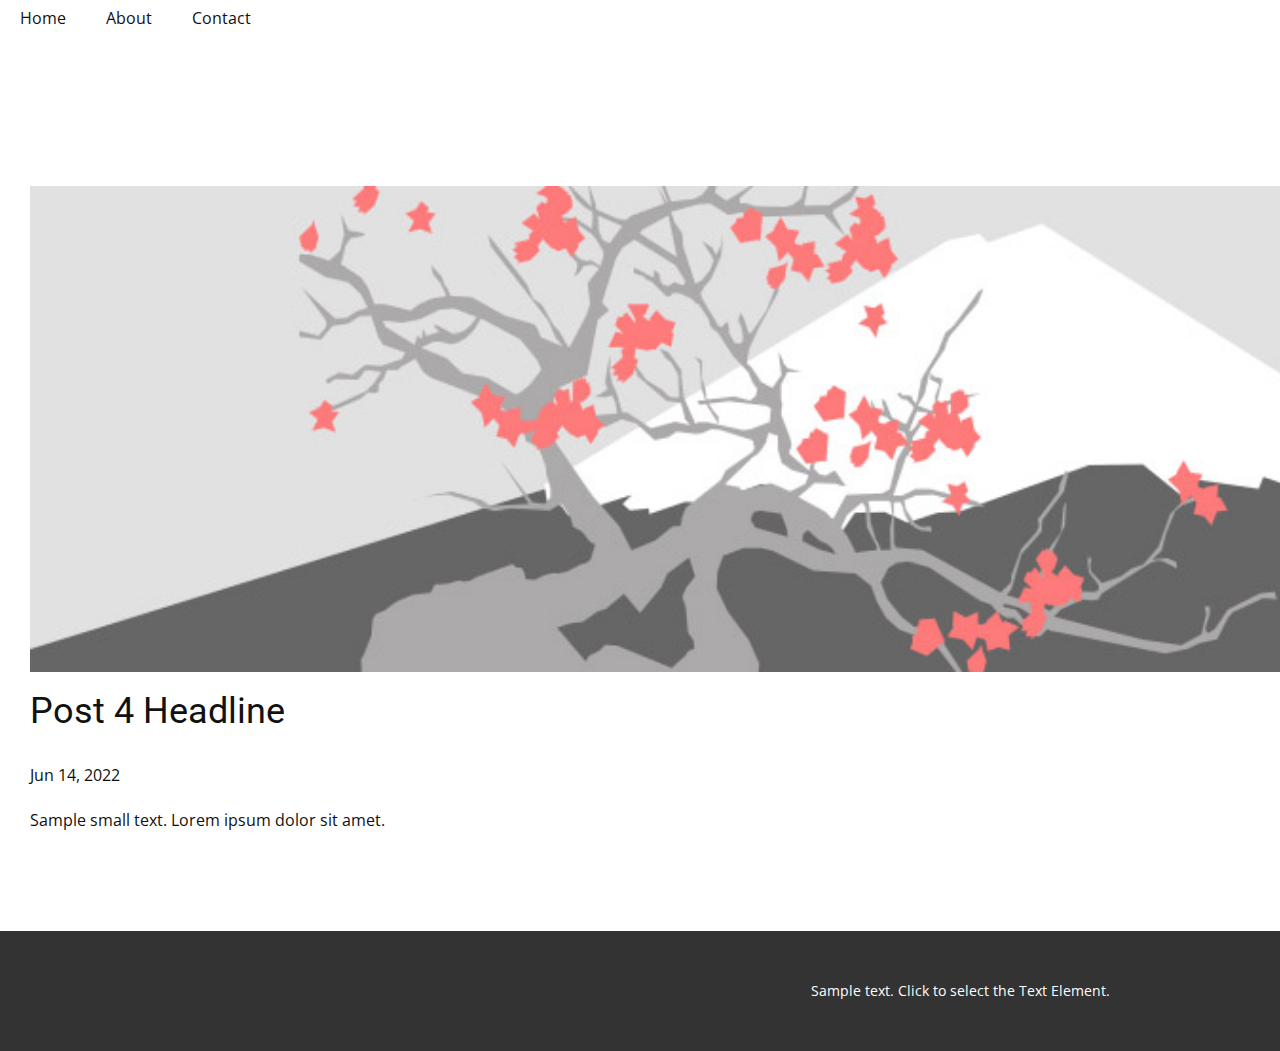
<file: blog/post-3.html>
<!doctype html>
<html style="font-size: 16px;"><head>
    <meta name="viewport" content="width=device-width, initial-scale=1.0">
    <meta charset="utf-8">
    <meta name="keywords" content="Post 1 Headline">
    <meta name="description" content="">
    <title>Post 4 Headline</title>
    <link rel="stylesheet" href="../nicepage.css" media="screen">
<link rel="stylesheet" href="../Post-Template.css" media="screen">
    <script class="u-script" type="text/javascript" src="../jquery.js" defer=""></script>
    <script class="u-script" type="text/javascript" src="../nicepage.js" defer=""></script>
    <meta name="generator" content="Nicepage 4.12.17, nicepage.com">
    <link id="u-theme-google-font" rel="stylesheet" href="https://fonts.googleapis.com/css?family=Roboto:100,100i,300,300i,400,400i,500,500i,700,700i,900,900i|Open+Sans:300,300i,400,400i,500,500i,600,600i,700,700i,800,800i">
    
    
    <script type="application/ld+json">{
		"@context": "http://schema.org",
		"@type": "Organization",
		"name": "NexusNewSite"
}</script>
    <meta name="theme-color" content="#478ac9">
  </head>
  <body class="u-body u-xl-mode"><header class="u-clearfix u-header u-header" id="sec-ce73"><div class="u-clearfix u-sheet u-sheet-1">
        <nav class="u-menu u-menu-dropdown u-offcanvas u-menu-1">
          <div class="menu-collapse">
            <a class="u-button-style u-nav-link" href="#">
              <svg class="u-svg-link" viewBox="0 0 24 24"><use xmlns:xlink="http://www.w3.org/1999/xlink" xlink:href="#svg-4816"></use></svg>
              <svg class="u-svg-content" version="1.1" id="svg-4816" viewBox="0 0 16 16" x="0px" y="0px" xmlns:xlink="http://www.w3.org/1999/xlink" xmlns="http://www.w3.org/2000/svg"><g><rect y="1" width="16" height="2"></rect><rect y="7" width="16" height="2"></rect><rect y="13" width="16" height="2"></rect>
</g></svg>
            </a>
          </div>
          <div class="u-nav-container">
            <ul class="u-nav u-unstyled"><li class="u-nav-item"><a class="u-button-style u-nav-link" href="../Home.html">Home</a>
</li><li class="u-nav-item"><a class="u-button-style u-nav-link" href="../About.html">About</a>
</li><li class="u-nav-item"><a class="u-button-style u-nav-link" href="../Contact.html">Contact</a>
</li></ul>
          </div>
          <div class="u-nav-container-collapse">
            <div class="u-black u-container-style u-inner-container-layout u-opacity u-opacity-95 u-sidenav">
              <div class="u-inner-container-layout u-sidenav-overflow">
                <div class="u-menu-close"></div>
                <ul class="u-align-center u-nav u-popupmenu-items u-unstyled u-nav-2"><li class="u-nav-item"><a class="u-button-style u-nav-link" href="../Home.html">Home</a>
</li><li class="u-nav-item"><a class="u-button-style u-nav-link" href="../About.html">About</a>
</li><li class="u-nav-item"><a class="u-button-style u-nav-link" href="../Contact.html">Contact</a>
</li></ul>
              </div>
            </div>
            <div class="u-black u-menu-overlay u-opacity u-opacity-70"></div>
          </div>
        </nav>
      </div></header>
    <section class="u-align-center u-clearfix u-section-1" id="sec-0f8d">
      <div class="u-clearfix u-sheet u-valign-middle-md u-valign-middle-sm u-valign-middle-xs u-sheet-1"><!--post_details--><!--post_details_options_json--><!--{"source":""}--><!--/post_details_options_json--><!--blog_post-->
        <div class="u-container-style u-expanded-width u-post-details u-post-details-1">
          <div class="u-container-layout u-valign-middle u-container-layout-1"><!--blog_post_image-->
            <img alt="" class="u-blog-control u-expanded-width u-image u-image-default u-image-1" src="[data-uri]"><!--/blog_post_image--><!--blog_post_header-->
            <h2 class="u-blog-control u-text u-text-1">Post 4 Headline</h2><!--/blog_post_header--><!--blog_post_metadata-->
            <div class="u-blog-control u-metadata u-metadata-1"><!--blog_post_metadata_date-->
              <span class="u-meta-date u-meta-icon">Jun 14, 2022</span><!--/blog_post_metadata_date--><!--blog_post_metadata_category-->
              <!--/blog_post_metadata_category--><!--blog_post_metadata_comments-->
              <!--/blog_post_metadata_comments-->
            </div><!--/blog_post_metadata--><!--blog_post_content-->
            <div class="u-align-justify u-blog-control u-post-content u-text u-text-2 fr-view">
  Sample small text. Lorem ipsum dolor sit amet.
  </div><!--/blog_post_content-->
          </div>
        </div><!--/blog_post--><!--/post_details-->
      </div>
    </section>
    
    
    <footer class="u-align-center u-clearfix u-footer u-grey-80 u-footer" id="sec-6c5e"><div class="u-clearfix u-sheet u-sheet-1">
        <p class="u-small-text u-text u-text-variant u-text-1">Sample text. Click to select the Text Element.</p>
      </div></footer>
  
</body></html>
</file>
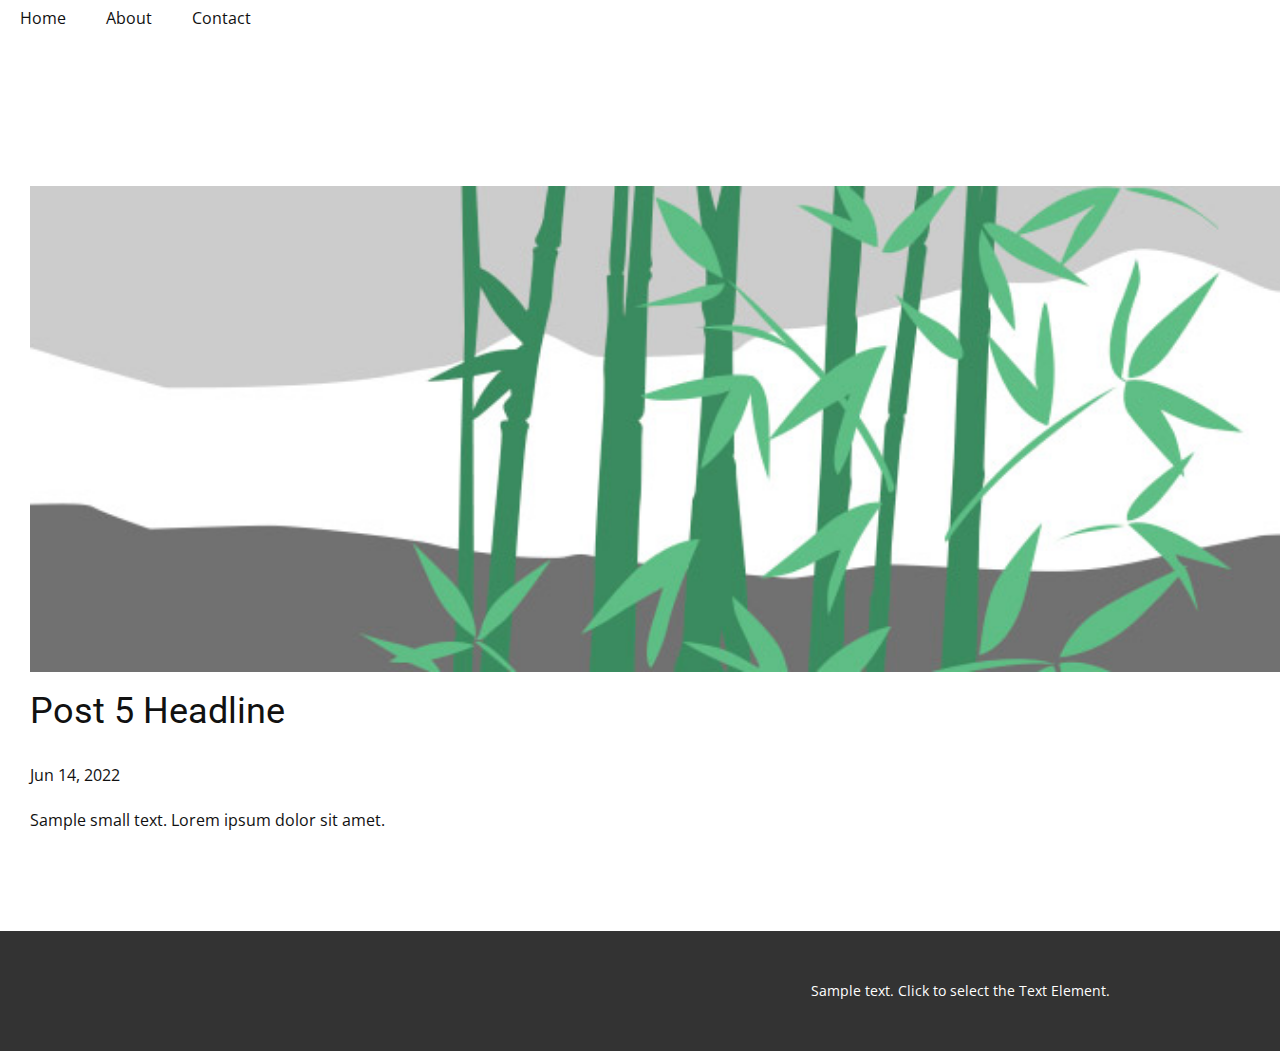
<file: blog/post-4.html>
<!doctype html>
<html style="font-size: 16px;"><head>
    <meta name="viewport" content="width=device-width, initial-scale=1.0">
    <meta charset="utf-8">
    <meta name="keywords" content="Post 1 Headline">
    <meta name="description" content="">
    <title>Post 5 Headline</title>
    <link rel="stylesheet" href="../nicepage.css" media="screen">
<link rel="stylesheet" href="../Post-Template.css" media="screen">
    <script class="u-script" type="text/javascript" src="../jquery.js" defer=""></script>
    <script class="u-script" type="text/javascript" src="../nicepage.js" defer=""></script>
    <meta name="generator" content="Nicepage 4.12.17, nicepage.com">
    <link id="u-theme-google-font" rel="stylesheet" href="https://fonts.googleapis.com/css?family=Roboto:100,100i,300,300i,400,400i,500,500i,700,700i,900,900i|Open+Sans:300,300i,400,400i,500,500i,600,600i,700,700i,800,800i">
    
    
    <script type="application/ld+json">{
		"@context": "http://schema.org",
		"@type": "Organization",
		"name": "NexusNewSite"
}</script>
    <meta name="theme-color" content="#478ac9">
  </head>
  <body class="u-body u-xl-mode"><header class="u-clearfix u-header u-header" id="sec-ce73"><div class="u-clearfix u-sheet u-sheet-1">
        <nav class="u-menu u-menu-dropdown u-offcanvas u-menu-1">
          <div class="menu-collapse">
            <a class="u-button-style u-nav-link" href="#">
              <svg class="u-svg-link" viewBox="0 0 24 24"><use xmlns:xlink="http://www.w3.org/1999/xlink" xlink:href="#svg-4816"></use></svg>
              <svg class="u-svg-content" version="1.1" id="svg-4816" viewBox="0 0 16 16" x="0px" y="0px" xmlns:xlink="http://www.w3.org/1999/xlink" xmlns="http://www.w3.org/2000/svg"><g><rect y="1" width="16" height="2"></rect><rect y="7" width="16" height="2"></rect><rect y="13" width="16" height="2"></rect>
</g></svg>
            </a>
          </div>
          <div class="u-nav-container">
            <ul class="u-nav u-unstyled"><li class="u-nav-item"><a class="u-button-style u-nav-link" href="../Home.html">Home</a>
</li><li class="u-nav-item"><a class="u-button-style u-nav-link" href="../About.html">About</a>
</li><li class="u-nav-item"><a class="u-button-style u-nav-link" href="../Contact.html">Contact</a>
</li></ul>
          </div>
          <div class="u-nav-container-collapse">
            <div class="u-black u-container-style u-inner-container-layout u-opacity u-opacity-95 u-sidenav">
              <div class="u-inner-container-layout u-sidenav-overflow">
                <div class="u-menu-close"></div>
                <ul class="u-align-center u-nav u-popupmenu-items u-unstyled u-nav-2"><li class="u-nav-item"><a class="u-button-style u-nav-link" href="../Home.html">Home</a>
</li><li class="u-nav-item"><a class="u-button-style u-nav-link" href="../About.html">About</a>
</li><li class="u-nav-item"><a class="u-button-style u-nav-link" href="../Contact.html">Contact</a>
</li></ul>
              </div>
            </div>
            <div class="u-black u-menu-overlay u-opacity u-opacity-70"></div>
          </div>
        </nav>
      </div></header>
    <section class="u-align-center u-clearfix u-section-1" id="sec-0f8d">
      <div class="u-clearfix u-sheet u-valign-middle-md u-valign-middle-sm u-valign-middle-xs u-sheet-1"><!--post_details--><!--post_details_options_json--><!--{"source":""}--><!--/post_details_options_json--><!--blog_post-->
        <div class="u-container-style u-expanded-width u-post-details u-post-details-1">
          <div class="u-container-layout u-valign-middle u-container-layout-1"><!--blog_post_image-->
            <img alt="" class="u-blog-control u-expanded-width u-image u-image-default u-image-1" src="[data-uri]"><!--/blog_post_image--><!--blog_post_header-->
            <h2 class="u-blog-control u-text u-text-1">Post 5 Headline</h2><!--/blog_post_header--><!--blog_post_metadata-->
            <div class="u-blog-control u-metadata u-metadata-1"><!--blog_post_metadata_date-->
              <span class="u-meta-date u-meta-icon">Jun 14, 2022</span><!--/blog_post_metadata_date--><!--blog_post_metadata_category-->
              <!--/blog_post_metadata_category--><!--blog_post_metadata_comments-->
              <!--/blog_post_metadata_comments-->
            </div><!--/blog_post_metadata--><!--blog_post_content-->
            <div class="u-align-justify u-blog-control u-post-content u-text u-text-2 fr-view">
  Sample small text. Lorem ipsum dolor sit amet.
  </div><!--/blog_post_content-->
          </div>
        </div><!--/blog_post--><!--/post_details-->
      </div>
    </section>
    
    
    <footer class="u-align-center u-clearfix u-footer u-grey-80 u-footer" id="sec-6c5e"><div class="u-clearfix u-sheet u-sheet-1">
        <p class="u-small-text u-text u-text-variant u-text-1">Sample text. Click to select the Text Element.</p>
      </div></footer>
  
</body></html>
</file>
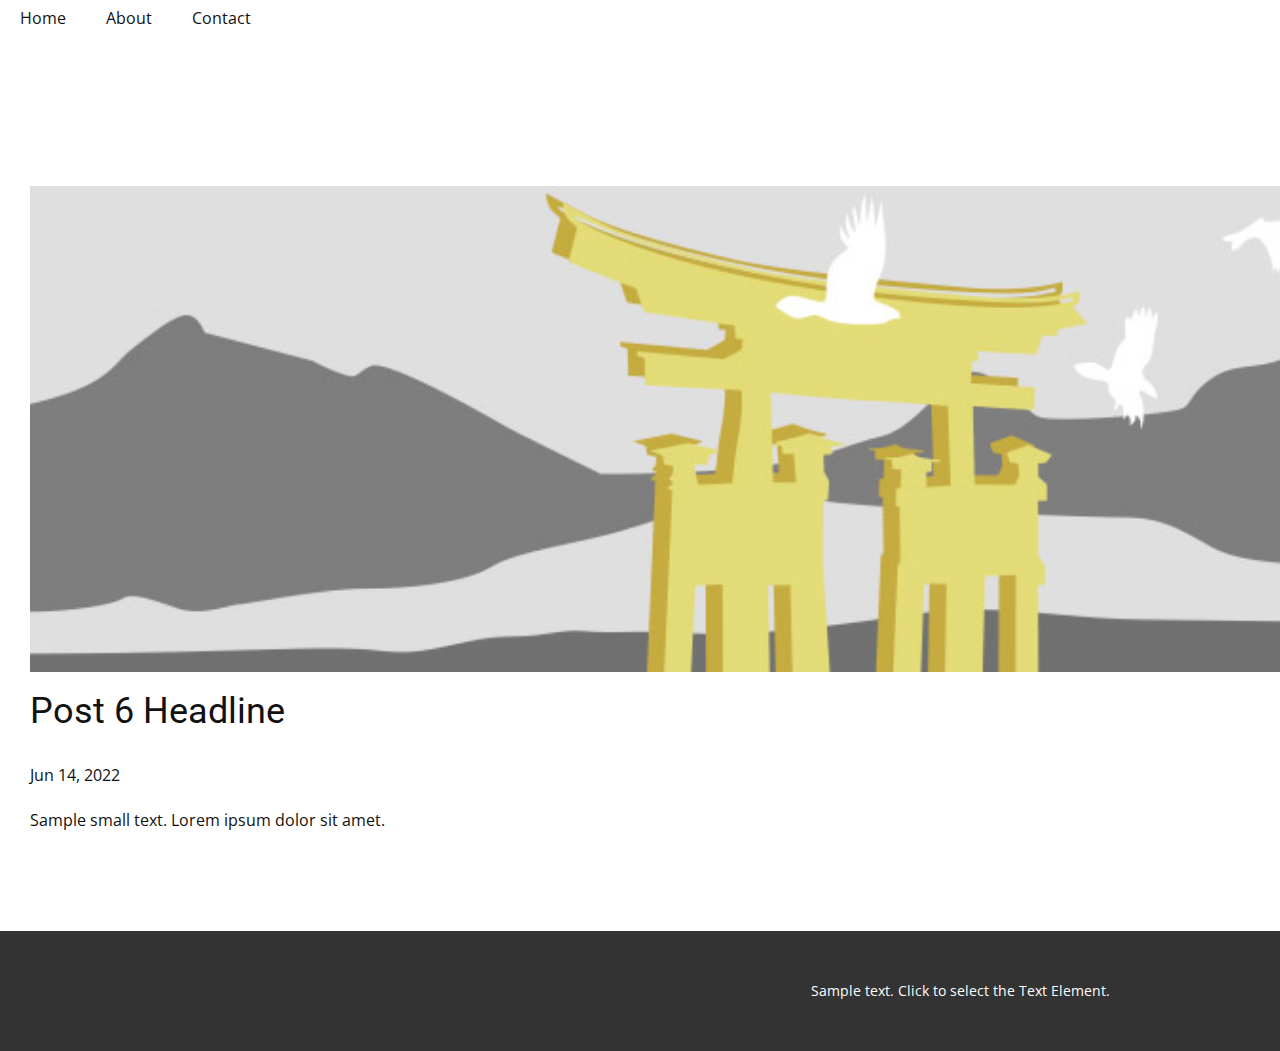
<file: blog/post-5.html>
<!doctype html>
<html style="font-size: 16px;"><head>
    <meta name="viewport" content="width=device-width, initial-scale=1.0">
    <meta charset="utf-8">
    <meta name="keywords" content="Post 1 Headline">
    <meta name="description" content="">
    <title>Post 6 Headline</title>
    <link rel="stylesheet" href="../nicepage.css" media="screen">
<link rel="stylesheet" href="../Post-Template.css" media="screen">
    <script class="u-script" type="text/javascript" src="../jquery.js" defer=""></script>
    <script class="u-script" type="text/javascript" src="../nicepage.js" defer=""></script>
    <meta name="generator" content="Nicepage 4.12.17, nicepage.com">
    <link id="u-theme-google-font" rel="stylesheet" href="https://fonts.googleapis.com/css?family=Roboto:100,100i,300,300i,400,400i,500,500i,700,700i,900,900i|Open+Sans:300,300i,400,400i,500,500i,600,600i,700,700i,800,800i">
    
    
    <script type="application/ld+json">{
		"@context": "http://schema.org",
		"@type": "Organization",
		"name": "NexusNewSite"
}</script>
    <meta name="theme-color" content="#478ac9">
  </head>
  <body class="u-body u-xl-mode"><header class="u-clearfix u-header u-header" id="sec-ce73"><div class="u-clearfix u-sheet u-sheet-1">
        <nav class="u-menu u-menu-dropdown u-offcanvas u-menu-1">
          <div class="menu-collapse">
            <a class="u-button-style u-nav-link" href="#">
              <svg class="u-svg-link" viewBox="0 0 24 24"><use xmlns:xlink="http://www.w3.org/1999/xlink" xlink:href="#svg-4816"></use></svg>
              <svg class="u-svg-content" version="1.1" id="svg-4816" viewBox="0 0 16 16" x="0px" y="0px" xmlns:xlink="http://www.w3.org/1999/xlink" xmlns="http://www.w3.org/2000/svg"><g><rect y="1" width="16" height="2"></rect><rect y="7" width="16" height="2"></rect><rect y="13" width="16" height="2"></rect>
</g></svg>
            </a>
          </div>
          <div class="u-nav-container">
            <ul class="u-nav u-unstyled"><li class="u-nav-item"><a class="u-button-style u-nav-link" href="../Home.html">Home</a>
</li><li class="u-nav-item"><a class="u-button-style u-nav-link" href="../About.html">About</a>
</li><li class="u-nav-item"><a class="u-button-style u-nav-link" href="../Contact.html">Contact</a>
</li></ul>
          </div>
          <div class="u-nav-container-collapse">
            <div class="u-black u-container-style u-inner-container-layout u-opacity u-opacity-95 u-sidenav">
              <div class="u-inner-container-layout u-sidenav-overflow">
                <div class="u-menu-close"></div>
                <ul class="u-align-center u-nav u-popupmenu-items u-unstyled u-nav-2"><li class="u-nav-item"><a class="u-button-style u-nav-link" href="../Home.html">Home</a>
</li><li class="u-nav-item"><a class="u-button-style u-nav-link" href="../About.html">About</a>
</li><li class="u-nav-item"><a class="u-button-style u-nav-link" href="../Contact.html">Contact</a>
</li></ul>
              </div>
            </div>
            <div class="u-black u-menu-overlay u-opacity u-opacity-70"></div>
          </div>
        </nav>
      </div></header>
    <section class="u-align-center u-clearfix u-section-1" id="sec-0f8d">
      <div class="u-clearfix u-sheet u-valign-middle-md u-valign-middle-sm u-valign-middle-xs u-sheet-1"><!--post_details--><!--post_details_options_json--><!--{"source":""}--><!--/post_details_options_json--><!--blog_post-->
        <div class="u-container-style u-expanded-width u-post-details u-post-details-1">
          <div class="u-container-layout u-valign-middle u-container-layout-1"><!--blog_post_image-->
            <img alt="" class="u-blog-control u-expanded-width u-image u-image-default u-image-1" src="[data-uri]"><!--/blog_post_image--><!--blog_post_header-->
            <h2 class="u-blog-control u-text u-text-1">Post 6 Headline</h2><!--/blog_post_header--><!--blog_post_metadata-->
            <div class="u-blog-control u-metadata u-metadata-1"><!--blog_post_metadata_date-->
              <span class="u-meta-date u-meta-icon">Jun 14, 2022</span><!--/blog_post_metadata_date--><!--blog_post_metadata_category-->
              <!--/blog_post_metadata_category--><!--blog_post_metadata_comments-->
              <!--/blog_post_metadata_comments-->
            </div><!--/blog_post_metadata--><!--blog_post_content-->
            <div class="u-align-justify u-blog-control u-post-content u-text u-text-2 fr-view">
  Sample small text. Lorem ipsum dolor sit amet.
  </div><!--/blog_post_content-->
          </div>
        </div><!--/blog_post--><!--/post_details-->
      </div>
    </section>
    
    
    <footer class="u-align-center u-clearfix u-footer u-grey-80 u-footer" id="sec-6c5e"><div class="u-clearfix u-sheet u-sheet-1">
        <p class="u-small-text u-text u-text-variant u-text-1">Sample text. Click to select the Text Element.</p>
      </div></footer>
  
</body></html>
</file>
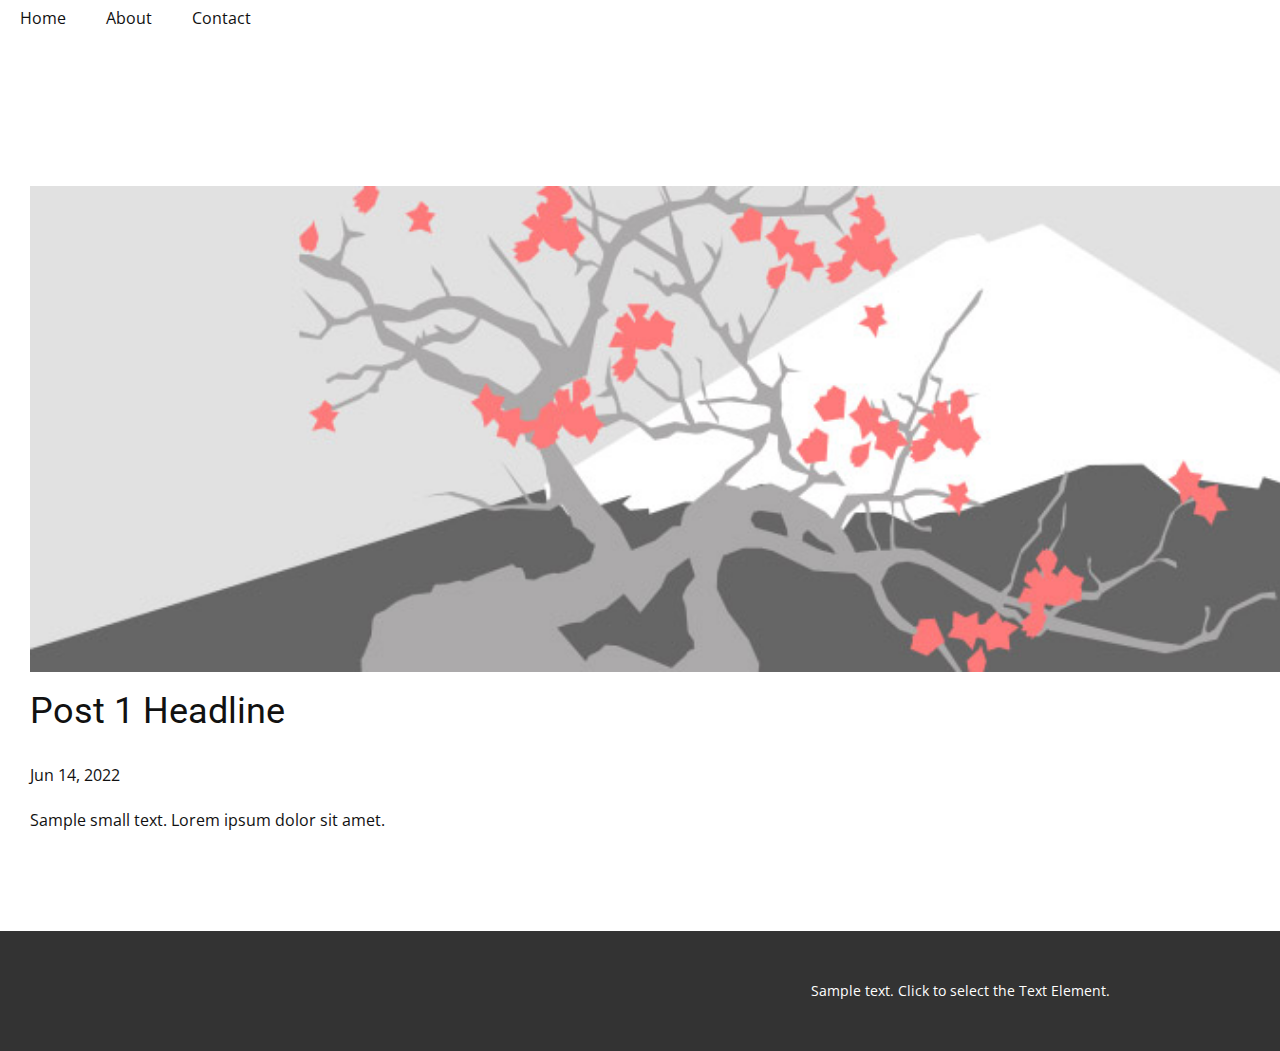
<file: blog/post.html>
<!doctype html>
<html style="font-size: 16px;"><head>
    <meta name="viewport" content="width=device-width, initial-scale=1.0">
    <meta charset="utf-8">
    <meta name="keywords" content="Post 1 Headline">
    <meta name="description" content="">
    <title>Post 1 Headline</title>
    <link rel="stylesheet" href="../nicepage.css" media="screen">
<link rel="stylesheet" href="../Post-Template.css" media="screen">
    <script class="u-script" type="text/javascript" src="../jquery.js" defer=""></script>
    <script class="u-script" type="text/javascript" src="../nicepage.js" defer=""></script>
    <meta name="generator" content="Nicepage 4.12.17, nicepage.com">
    <link id="u-theme-google-font" rel="stylesheet" href="https://fonts.googleapis.com/css?family=Roboto:100,100i,300,300i,400,400i,500,500i,700,700i,900,900i|Open+Sans:300,300i,400,400i,500,500i,600,600i,700,700i,800,800i">
    
    
    <script type="application/ld+json">{
		"@context": "http://schema.org",
		"@type": "Organization",
		"name": "NexusNewSite"
}</script>
    <meta name="theme-color" content="#478ac9">
  </head>
  <body class="u-body u-xl-mode"><header class="u-clearfix u-header u-header" id="sec-ce73"><div class="u-clearfix u-sheet u-sheet-1">
        <nav class="u-menu u-menu-dropdown u-offcanvas u-menu-1">
          <div class="menu-collapse">
            <a class="u-button-style u-nav-link" href="#">
              <svg class="u-svg-link" viewBox="0 0 24 24"><use xmlns:xlink="http://www.w3.org/1999/xlink" xlink:href="#svg-4816"></use></svg>
              <svg class="u-svg-content" version="1.1" id="svg-4816" viewBox="0 0 16 16" x="0px" y="0px" xmlns:xlink="http://www.w3.org/1999/xlink" xmlns="http://www.w3.org/2000/svg"><g><rect y="1" width="16" height="2"></rect><rect y="7" width="16" height="2"></rect><rect y="13" width="16" height="2"></rect>
</g></svg>
            </a>
          </div>
          <div class="u-nav-container">
            <ul class="u-nav u-unstyled"><li class="u-nav-item"><a class="u-button-style u-nav-link" href="../Home.html">Home</a>
</li><li class="u-nav-item"><a class="u-button-style u-nav-link" href="../About.html">About</a>
</li><li class="u-nav-item"><a class="u-button-style u-nav-link" href="../Contact.html">Contact</a>
</li></ul>
          </div>
          <div class="u-nav-container-collapse">
            <div class="u-black u-container-style u-inner-container-layout u-opacity u-opacity-95 u-sidenav">
              <div class="u-inner-container-layout u-sidenav-overflow">
                <div class="u-menu-close"></div>
                <ul class="u-align-center u-nav u-popupmenu-items u-unstyled u-nav-2"><li class="u-nav-item"><a class="u-button-style u-nav-link" href="../Home.html">Home</a>
</li><li class="u-nav-item"><a class="u-button-style u-nav-link" href="../About.html">About</a>
</li><li class="u-nav-item"><a class="u-button-style u-nav-link" href="../Contact.html">Contact</a>
</li></ul>
              </div>
            </div>
            <div class="u-black u-menu-overlay u-opacity u-opacity-70"></div>
          </div>
        </nav>
      </div></header>
    <section class="u-align-center u-clearfix u-section-1" id="sec-0f8d">
      <div class="u-clearfix u-sheet u-valign-middle-md u-valign-middle-sm u-valign-middle-xs u-sheet-1"><!--post_details--><!--post_details_options_json--><!--{"source":""}--><!--/post_details_options_json--><!--blog_post-->
        <div class="u-container-style u-expanded-width u-post-details u-post-details-1">
          <div class="u-container-layout u-valign-middle u-container-layout-1"><!--blog_post_image-->
            <img alt="" class="u-blog-control u-expanded-width u-image u-image-default u-image-1" src="[data-uri]"><!--/blog_post_image--><!--blog_post_header-->
            <h2 class="u-blog-control u-text u-text-1">Post 1 Headline</h2><!--/blog_post_header--><!--blog_post_metadata-->
            <div class="u-blog-control u-metadata u-metadata-1"><!--blog_post_metadata_date-->
              <span class="u-meta-date u-meta-icon">Jun 14, 2022</span><!--/blog_post_metadata_date--><!--blog_post_metadata_category-->
              <!--/blog_post_metadata_category--><!--blog_post_metadata_comments-->
              <!--/blog_post_metadata_comments-->
            </div><!--/blog_post_metadata--><!--blog_post_content-->
            <div class="u-align-justify u-blog-control u-post-content u-text u-text-2 fr-view">
  Sample small text. Lorem ipsum dolor sit amet.
  </div><!--/blog_post_content-->
          </div>
        </div><!--/blog_post--><!--/post_details-->
      </div>
    </section>
    
    
    <footer class="u-align-center u-clearfix u-footer u-grey-80 u-footer" id="sec-6c5e"><div class="u-clearfix u-sheet u-sheet-1">
        <p class="u-small-text u-text u-text-variant u-text-1">Sample text. Click to select the Text Element.</p>
      </div></footer>
  
</body></html>
</file>
